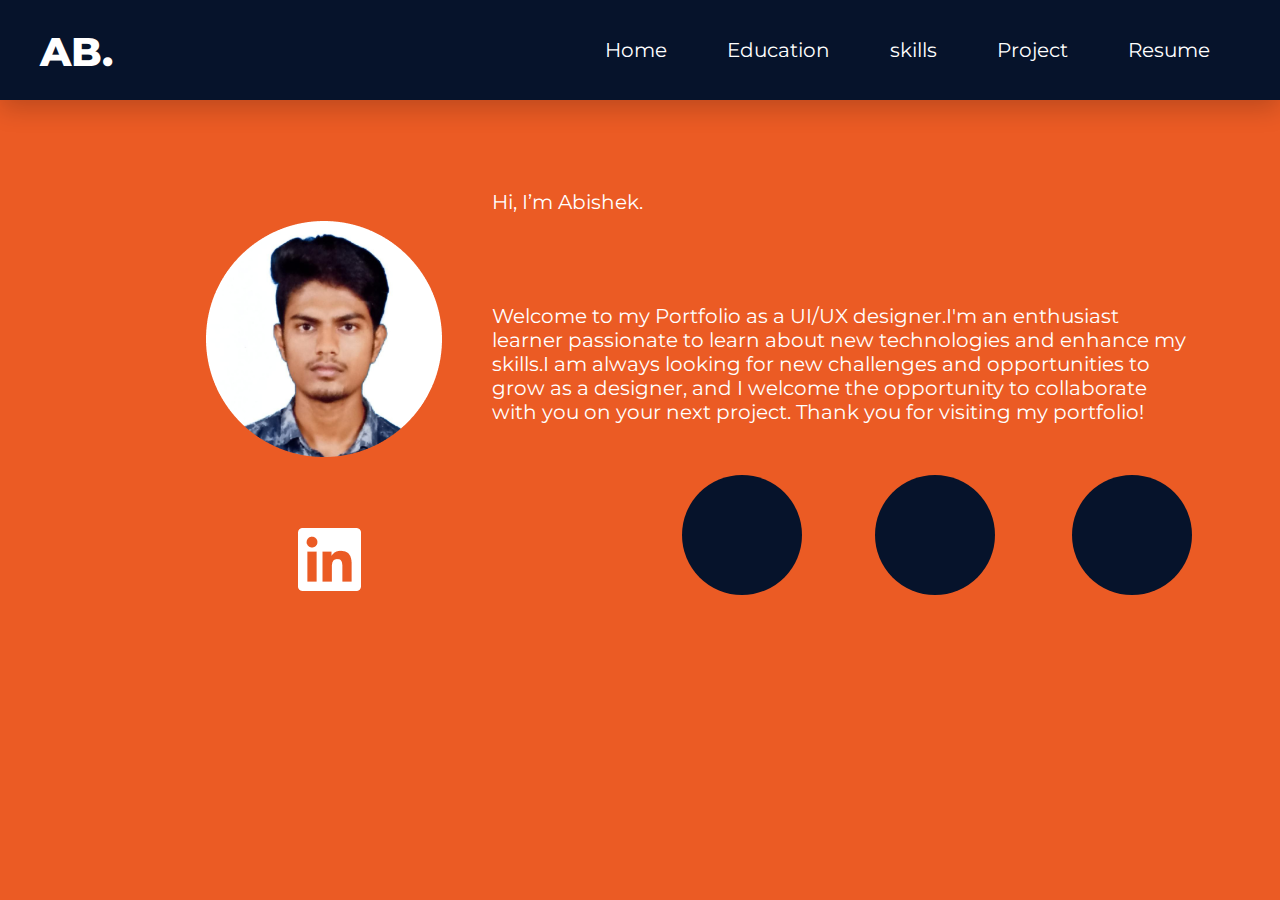
<file: index.html>
<!DOCTYPE html>
<html>
<head>
<meta charset="utf-8">
<link href="https://fonts.googleapis.com/css2?family=Montserrat:wght@500&display=swap" rel="stylesheet">
<link href="https://fonts.googleapis.com/css2?family=Montserrat:wght@500;800&display=swap" rel="stylesheet">
<link rel="stylesheet" href="style.css">
<title> My Website </title>
</head>
<body>
<div class="navcontainer">
  <div class="wrapper">
<nav>
   <a class="logo" href="index.html"> AB. </a>
  <ul class="navitems">
    <li><a href="index.html" > Home </a> </li>
    <li><a href="education.html"> Education </a> </li>
    <li><a href="skills.html"> skills </a> </li>
    <li><a href="Project.html"> Project</a> </li>
    <li><a href="Resume.html"> Resume</a> </li>
  </ul>
</nav>
</div>
</div>

<div class="header-container">
  <div class="wrapper">
    <header>
      <div class="hero-image">
        <img src="photo.png" alt="profilephoto">
      </div>
      <div class="hero-content">
        <p>  Hi, I’m Abishek.</p>
         <p> Welcome to my Portfolio as a UI/UX designer.I'm an enthusiast learner passionate to learn about new technologies and enhance my skills.I am always looking for new challenges and opportunities to grow as a designer, and I welcome the opportunity to collaborate with you on your next project. Thank you for visiting my portfolio! 
        </p><br><br><br>
      </div>
    </header>

    <div class="social-icons">
      <a href="https://www.linkedin.com/in/abishek-s-6289421bb/">
      <img src="linkedlogo.png" alt="linkedinlogo">
      </a>
    </div>

  <img class="circles" src="circles.svg" alt="circlesdesign">
  </div>
</div>

</body>
</html>
</file>
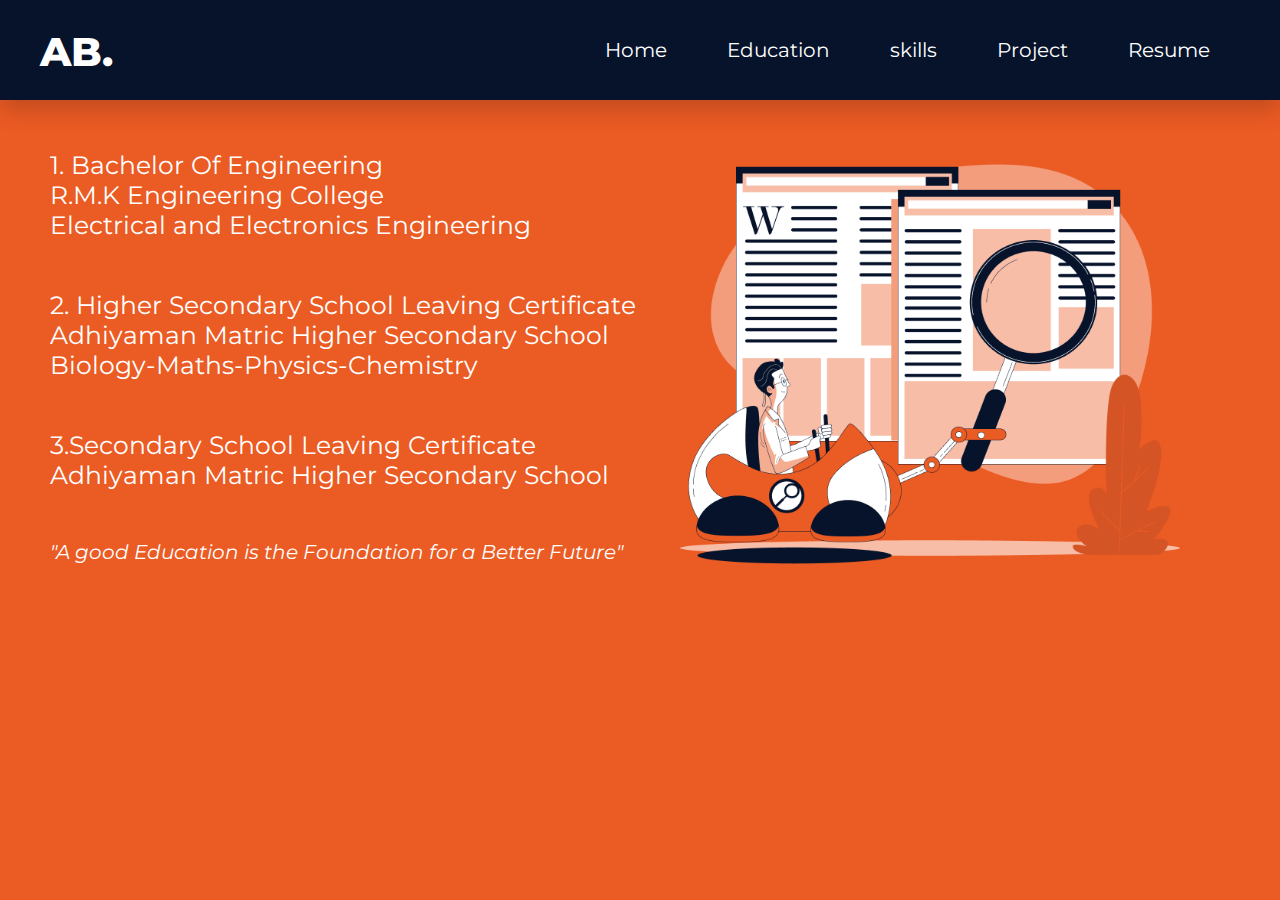
<file: education.html>
<!DOCTYPE html>
<html>
<head>
<meta charset="utf-8">
<link href="https://fonts.googleapis.com/css2?family=Montserrat:wght@500&display=swap" rel="stylesheet">
<link href="https://fonts.googleapis.com/css2?family=Montserrat:wght@500;800&display=swap" rel="stylesheet">
<link rel="stylesheet" href="style.css">
<title> My Website </title>
</head>
<body>
<div class="navcontainer">
  <div class="wrapper">
<nav>
  <a class="logo" href="index.html"> AB. </a>
  <ul class="navitems">
    <li><a href="index.html" > Home </a> </li>
    <li><a href="education.html"> Education </a> </li>
    <li><a href="skills.html"> skills </a> </li>
    <li><a href="Project.html"> Project</a> </li>
    <li><a href="Resume.html"> Resume</a> </li>
  </ul>
</nav>
</div>
</div>

<div id="college">
<p> 1. Bachelor Of Engineering <br>
R.M.K Engineering College  <br>
Electrical and Electronics Engineering  </p>
  </div>
  <div id="school12">
<p> 2. Higher Secondary School Leaving Certificate <br>
Adhiyaman Matric Higher Secondary School <br>
Biology-Maths-Physics-Chemistry </p>
    </div>
    <div id="school10">
<p> 3.Secondary School Leaving Certificate <br>
  Adhiyaman Matric Higher Secondary School</p>
      </div>
<p id="quote"> <em> "A good Education is the Foundation for a Better Future" <em> </p>
  <img class="bro" src="bro.png" alt="freepik">
</body>
</html>
</file>
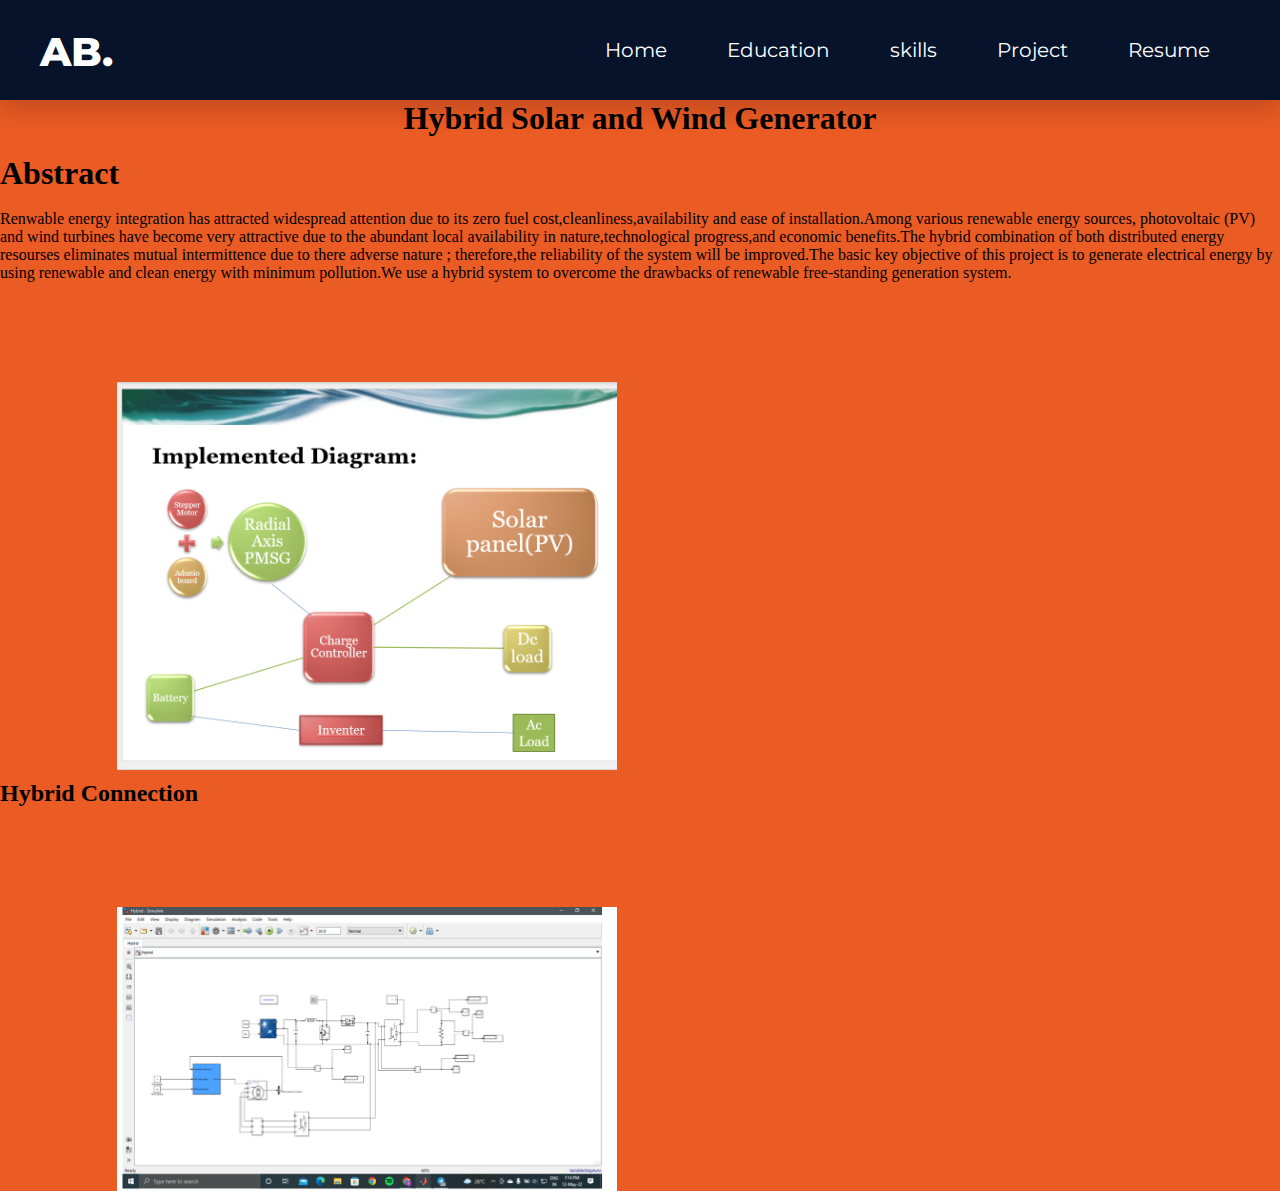
<file: Project.html>
<!DOCTYPE html>
<html>
<head>
<meta charset="utf-8">
<link href="https://fonts.googleapis.com/css2?family=Montserrat:wght@500&display=swap" rel="stylesheet">
<link href="https://fonts.googleapis.com/css2?family=Montserrat:wght@500;800&display=swap" rel="stylesheet">
<link rel="stylesheet" href="style.css">
<title> My Website </title>
</head>
<body>
<div class="navcontainer">
  <div class="wrapper">
<nav>
  <a class="logo" href="index.html"> AB. </a>
  <ul class="navitems">
    <li><a href="index.html" > Home </a> </li>
    <li><a href="education.html"> Education </a> </li>
    <li><a href="skills.html"> skills </a> </li>
    <li><a href="Project.html"> Project</a> </li>
    <li><a href="Resume.html"> Resume</a> </li>
  </ul>
</nav>
</div>
</div>
<h1><center>Hybrid Solar and Wind Generator</center> </h1><br>
<h1>Abstract</h1><br>
<p>   Renwable energy integration has attracted widespread attention due to its zero fuel cost,cleanliness,availability and ease of installation.Among various renewable energy sources, photovoltaic (PV) and wind turbines have become very attractive due to the abundant local availability in nature,technological progress,and economic benefits.The hybrid combination of both distributed energy resourses eliminates mutual intermittence due to there adverse nature ; therefore,the reliability of the system will be improved.The basic key objective of this project is to generate electrical energy by using renewable and clean energy with minimum pollution.We use a hybrid system to overcome the drawbacks of renewable free-standing generation system.</p>
<div class="hero-image">
  <a href="photo1.png">
    <img src="photo1.png" alt="profilephoto" width="500" align="center">
</a>
  </div><br><br><br><br><br><br><br><br><br>
  <h2>Hybrid Connection</h2>
  <div class="hero-image">
    <a href="photo2.png">
    <img src="photo2.png" alt="profilephoto" width="500" align="center">
  </a>
  </div>
</body>
</html>
</file>
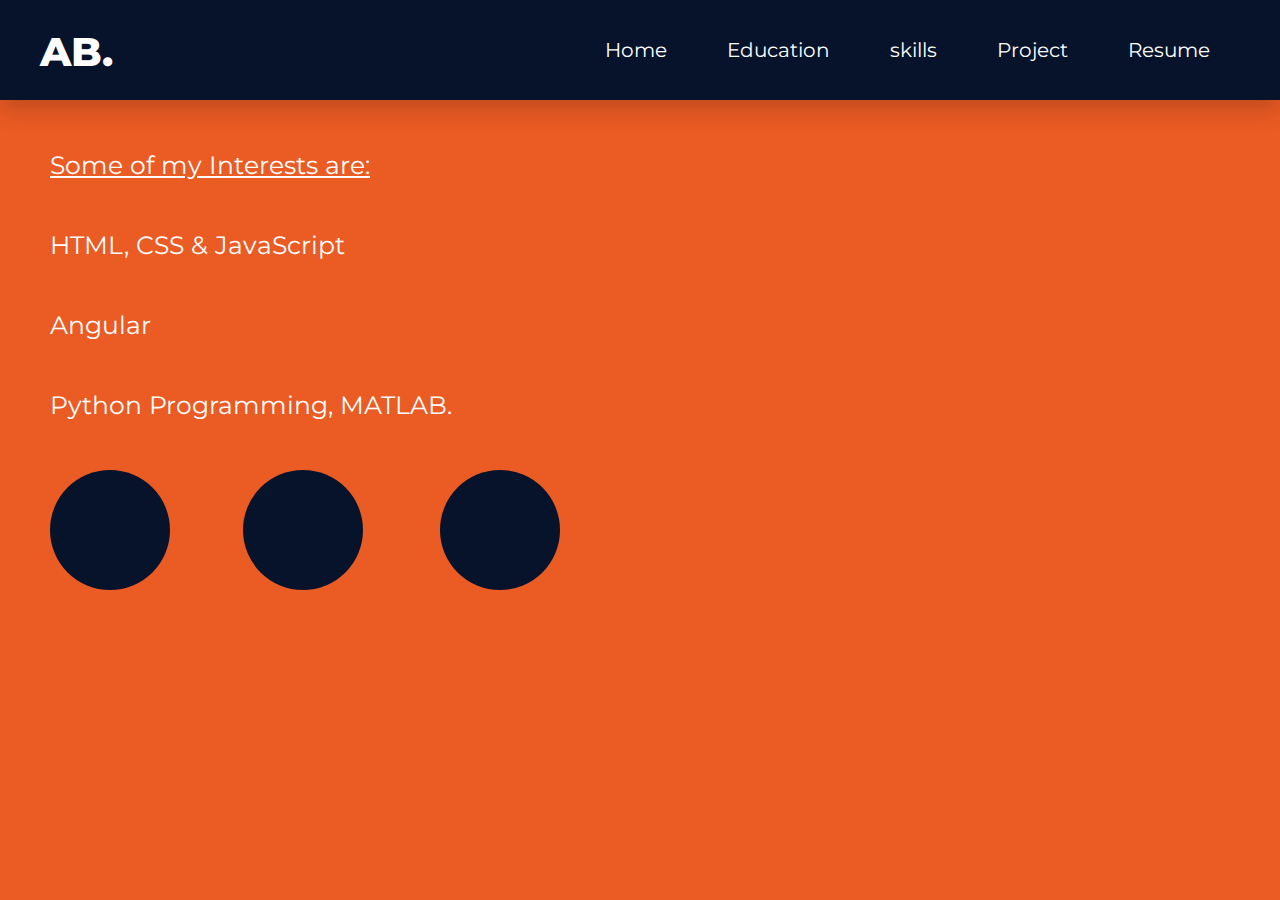
<file: skills.html>
<!DOCTYPE html>
<html>
<head>
<meta charset="utf-8">
<link href="https://fonts.googleapis.com/css2?family=Montserrat:wght@500&display=swap" rel="stylesheet">
<link href="https://fonts.googleapis.com/css2?family=Montserrat:wght@500;800&display=swap" rel="stylesheet">
<link rel="stylesheet" href="style.css">
<title> My Website </title>
</head>
<body>
<div class="navcontainer">
  <div class="wrapper">
<nav>
  <a class="logo" href="index.html"> AB. </a>
  <ul class="navitems">
    <li><a href="index.html" > Home </a> </li>
    <li><a href="education.html"> Education </a> </li>
    <li><a href="skills.html"> skills </a> </li>
    <li><a href="Project.html"> Project</a> </li>
    <li><a href="Resume.html"> Resume</a> </li>
  </ul>
</nav>
</div>
</div>

<p id="info">Some of my Interests are: </p>
<p id="int1">HTML, CSS & JavaScript</p>
<p id="int2">Angular </p>
<p id="int3">Python Programming, MATLAB.  </p>

<img class="interestcircles" src="circles.svg" alt="circlesdesign">
</body>
</html>
</file>
<file: style.css>
*{
  box-sizing:border-box;
  margin: 0;
  padding: 0;
}

.navcontainer{
height: 100px;
width: 100%;
background: #06132B;
box-shadow: 0px 8px 24px rgba(0,0,0,0.2);
}
.wrapper{
  max-width: 1200px;
  margin: 0 auto;
}
nav{
  display: flex;
  align-items: center;
  justify-content: space-between;
}
nav .logo{
  color: white;
  font-size: 40px;
  font-family: 'Montserrat', sans-serif;
  font-weight: 800;
  text-decoration: none;

}
.logo:hover{
  color: #EB5B24;
  font-size: 45px;
}

.hero-image{
height: 236px;
width: 236px;
margin-left: 117px;
margin-top: 100px;
margin-right: 50px;
}


ul{
color:white;
margin-left: 5px;
float:right;
}

ul li{
color:white;
list-style: none;
display: inline-block;
float:left;
line-height: 100px;
}

ul li a{
text-decoration: none;
color:white;
font-size: 20px;
font-family: 'Montserrat', sans-serif;
padding:  0 30px;
}

ul li a:hover{
color: #EB5B24
}

body{
  background-color: #EB5B24;
}

.header-container{
  background-position: right;
  background-size: contain;
  display: flex;
  align-items: center;
}
header{
  display: flex;
  align-items: center;
  justify-content: space-between;
}

header p{
  font-size: 20px;
  color:white;
  width: 700px;
  padding-top: 90px;
  font-family: 'Montserrat';
}

.social-icons{
  display: flex;
  align-items: center;
  padding-top: 50px;
  padding-left: 45px;
  margin-left: 140px;
}

.social-icons a{
  margin: 0 24px;
}
 .circles{
   float: right;
  margin-top: -120px;
}

#college{
  color:white;
  font-family: 'Montserrat';
  font-size: 25px;
  margin: 50px;
}

#school12{
  color:white;
  font-family: 'Montserrat';
  font-size: 25px;
  margin: 50px;
}

#school10{
  color:white;
  font-family: 'Montserrat';
  font-size: 25px;
  margin: 50px;
}

#quote{
  color:white;
  font-family: 'Montserrat';
  font-size: 20px;
  margin: 50px;
}

#info{
  color:white;
  font-family: 'Montserrat';
  font-size: 25px;
  margin: 50px;
  text-decoration: underline;
}

#int1{
  color:white;
  font-family: 'Montserrat';
  font-size: 25px;
  margin: 50px;
}

#int2{
  color:white;
  font-family: 'Montserrat';
  font-size: 25px;
  margin: 50px;
}

#int3{
  color:white;
  font-family: 'Montserrat';
  font-size: 25px;
  margin: 50px;
}

.interestcircles{
  margin-left:50px;
}


.bro{
  height: 400px;
  width:500px;
  float:right;
  margin-top: -450px;
  margin-right: 100px;
}
</file>
